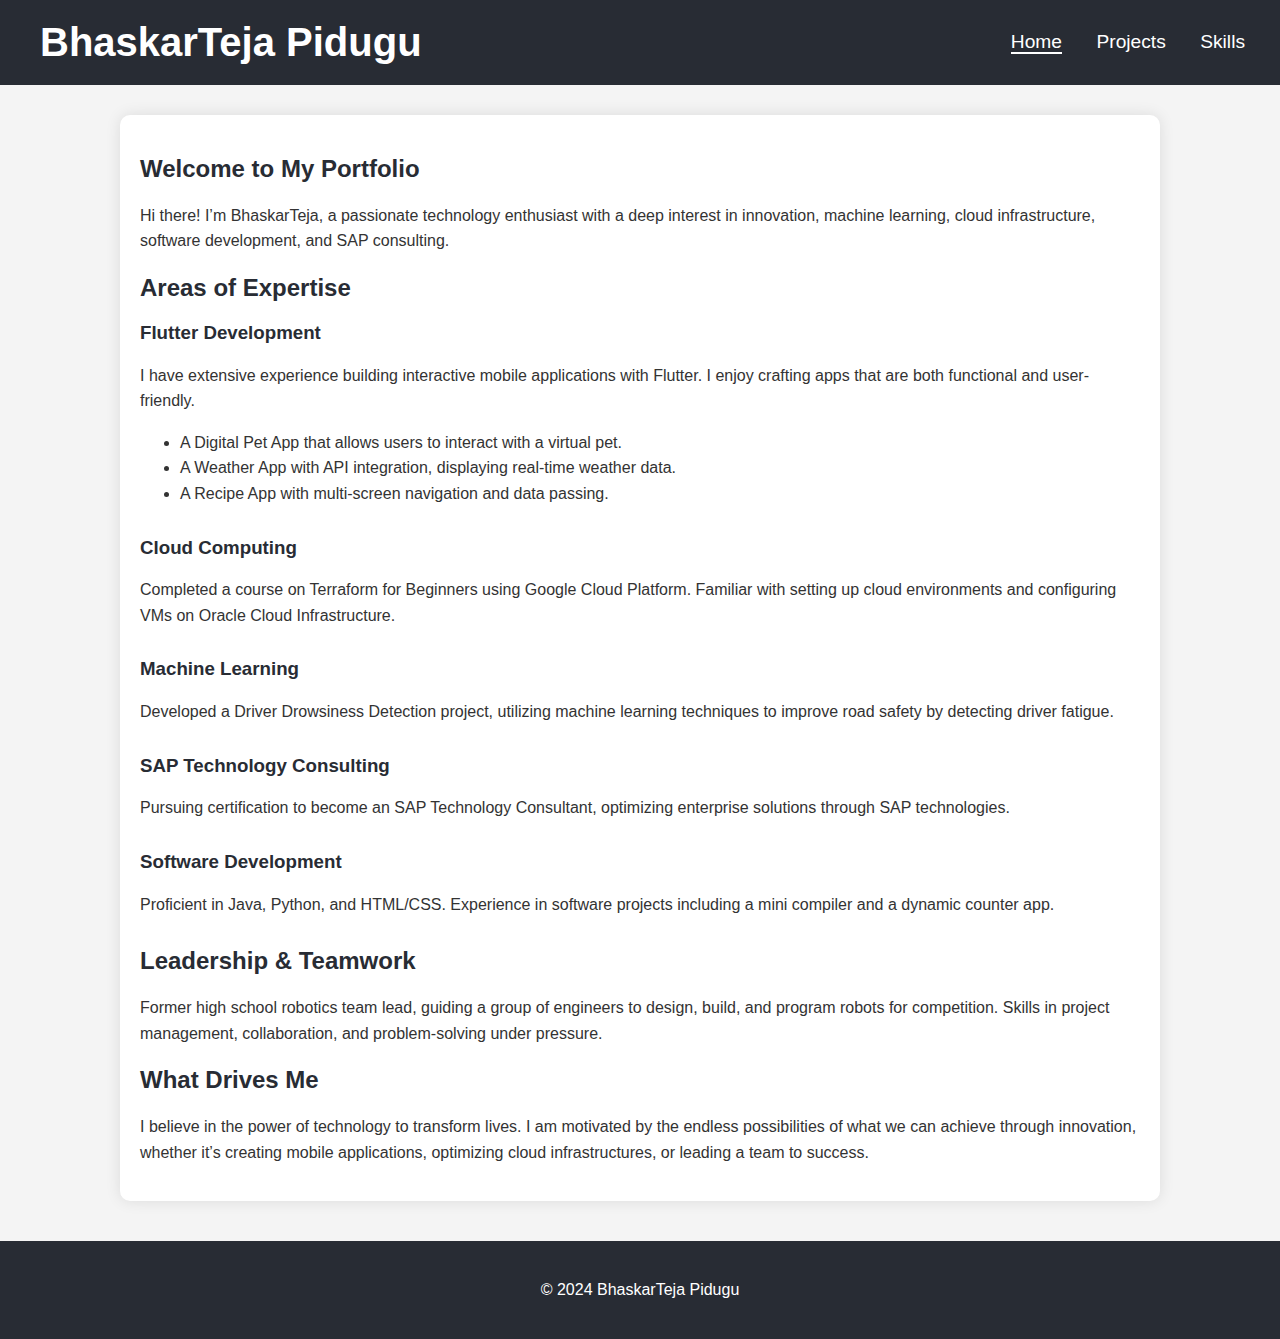
<file: index.html>
<!DOCTYPE html>
<html lang="en">
<head>
    <meta charset="UTF-8">
    <meta name="viewport" content="width=device-width, initial-scale=1.0">
    <title>BhaskarTeja Pidugu | Home</title>
    <link rel="stylesheet" href="style.css">
</head>
<body>
    <!-- Header Section with Name and Navigation -->
    <header>
        <div class="banner">
            <h1 class="name">BhaskarTeja Pidugu</h1>
        </div>
        <nav class="navbar">
            <ul>
                <li><a href="index.html" class="active">Home</a></li>
                <li><a href="projects.html">Projects</a></li>
                <li><a href="skills.html">Skills</a></li>
            </ul>
        </nav>
    </header>

    <!-- Home Page Content -->
    <div class="container">
        <section class="intro">
            <h2>Welcome to My Portfolio</h2>
            <p>Hi there! I’m BhaskarTeja, a passionate technology enthusiast with a deep interest in innovation, machine learning, cloud infrastructure, software development, and SAP consulting.</p>
        </section>

        <section class="expertise">
            <h2>Areas of Expertise</h2>
            <div class="expertise-item">
                <h3>Flutter Development</h3>
                <p>I have extensive experience building interactive mobile applications with Flutter. I enjoy crafting apps that are both functional and user-friendly.</p>
                <ul>
                    <li>A Digital Pet App that allows users to interact with a virtual pet.</li>
                    <li>A Weather App with API integration, displaying real-time weather data.</li>
                    <li>A Recipe App with multi-screen navigation and data passing.</li>
                </ul>
            </div>
            
            <div class="expertise-item">
                <h3>Cloud Computing</h3>
                <p>Completed a course on Terraform for Beginners using Google Cloud Platform. Familiar with setting up cloud environments and configuring VMs on Oracle Cloud Infrastructure.</p>
            </div>

            <div class="expertise-item">
                <h3>Machine Learning</h3>
                <p>Developed a Driver Drowsiness Detection project, utilizing machine learning techniques to improve road safety by detecting driver fatigue.</p>
            </div>

            <div class="expertise-item">
                <h3>SAP Technology Consulting</h3>
                <p>Pursuing certification to become an SAP Technology Consultant, optimizing enterprise solutions through SAP technologies.</p>
            </div>

            <div class="expertise-item">
                <h3>Software Development</h3>
                <p>Proficient in Java, Python, and HTML/CSS. Experience in software projects including a mini compiler and a dynamic counter app.</p>
            </div>
        </section>

        <section class="leadership">
            <h2>Leadership & Teamwork</h2>
            <p>Former high school robotics team lead, guiding a group of engineers to design, build, and program robots for competition. Skills in project management, collaboration, and problem-solving under pressure.</p>
        </section>

        <section class="motivation">
            <h2>What Drives Me</h2>
            <p>I believe in the power of technology to transform lives. I am motivated by the endless possibilities of what we can achieve through innovation, whether it’s creating mobile applications, optimizing cloud infrastructures, or leading a team to success.</p>
        </section>
    </div>

    <footer>
        <p>&copy; 2024 BhaskarTeja Pidugu</p>
    </footer>
</body>
</html>
</file>
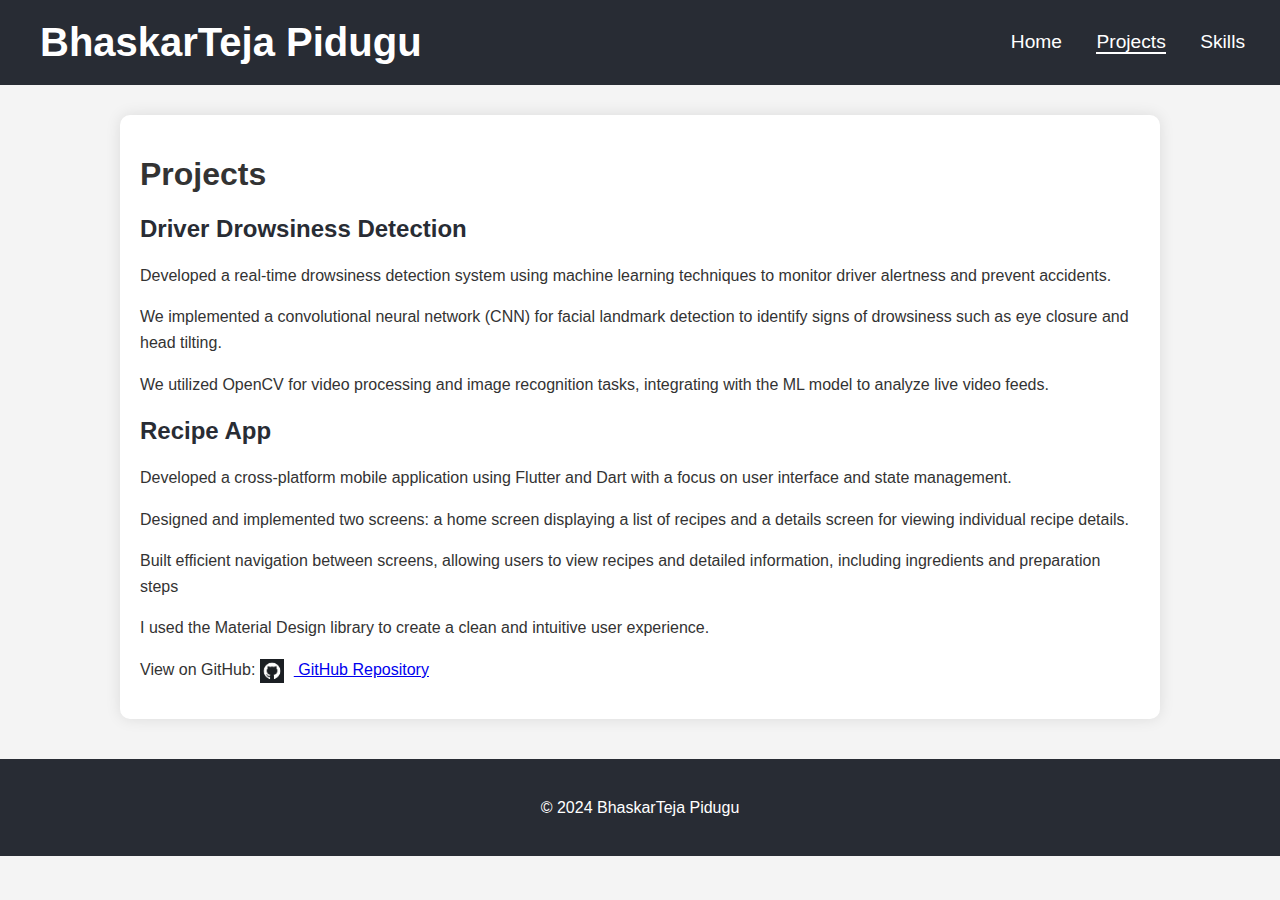
<file: projects.html>
<!DOCTYPE html>
<html lang="en">
<head>
    <meta charset="UTF-8">
    <meta name="viewport" content="width=device-width, initial-scale=1.0">
    <title>BhaskarTeja Pidugu | Projects</title>
    <link rel="stylesheet" href="style.css">
</head>
<body>
    <!-- Header Section with Name and Navigation -->
    <header>
        <div class="banner">
            <h1 class="name">BhaskarTeja Pidugu</h1>
        </div>
        <nav class="navbar">
            <ul>
                <li><a href="index.html">Home</a></li>
                <li><a href="projects.html" class="active">Projects</a></li>
                <li><a href="skills.html">Skills</a></li>
            </ul>
        </nav>
    </header>

    <!-- Projects Page Content -->
    <div class="container">
        <h1>Projects</h1>
        <section class="projects">
            <h2>Driver Drowsiness Detection</h2>
            <p>Developed a real-time drowsiness detection system using machine learning techniques to monitor driver alertness and prevent accidents.</p>
            <p>We implemented a convolutional neural network (CNN) for facial landmark detection to identify signs of drowsiness such as eye closure and head tilting.</p>
            <p>We utilized OpenCV for video processing and image recognition tasks, integrating with the ML model to analyze live video feeds.</p>

            <h2>Recipe App</h2>
            <p>Developed a cross-platform mobile application using Flutter and Dart with a focus on user interface and state management.</p>
            <p>Designed and implemented two screens: a home screen displaying a list of recipes and a details screen for viewing individual recipe details.</p>
            <p>Built efficient navigation between screens, allowing users to view recipes and detailed information, including ingredients and preparation steps</p>
            <p>I used the Material Design library to create a clean and intuitive user experience.




            </p>
            



            <p>View on GitHub: 
                <a href="https://github.com/BhaskarTej" target="_blank">
                    <img src="images/github.png" alt="GitHub Logo" class="logo"> GitHub Repository
                </a>
            </p>
        </section>
    </div>

    <footer>
        <p>&copy; 2024 BhaskarTeja Pidugu</p>
    </footer>
</body>
</html>
</file>
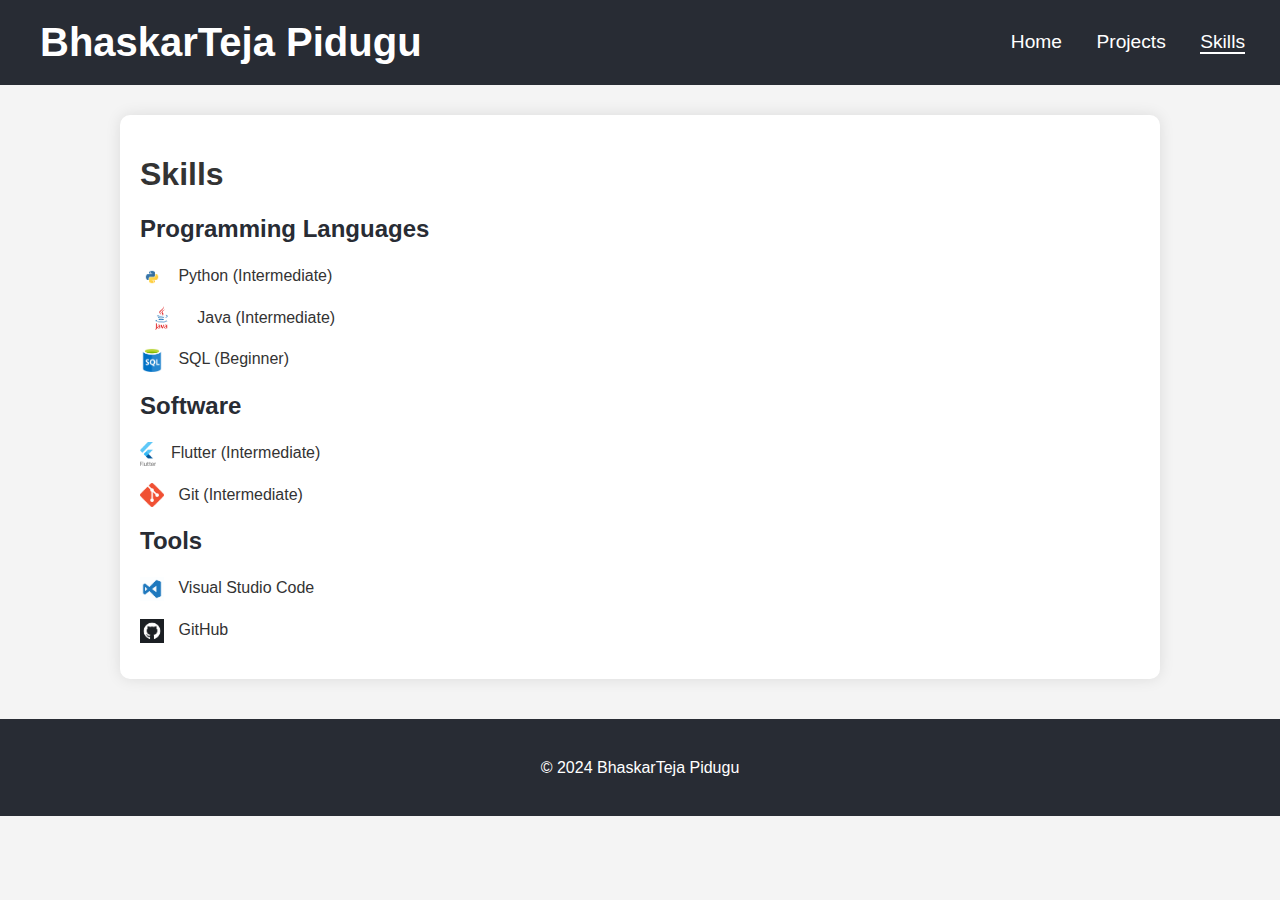
<file: skills.html>
<!DOCTYPE html>
<html lang="en">
<head>
    <meta charset="UTF-8">
    <meta name="viewport" content="width=device-width, initial-scale=1.0">
    <title>BhaskarTeja Pidugu | Skills</title>
    <link rel="stylesheet" href="style.css">
</head>
<body>
    <!-- Header Section with Name and Navigation -->
    <header>
        <div class="banner">
            <h1 class="name">BhaskarTeja Pidugu</h1>
        </div>
        <nav class="navbar">
            <ul>
                <li><a href="index.html">Home</a></li>
                <li><a href="projects.html">Projects</a></li>
                <li><a href="skills.html" class="active">Skills</a></li>
            </ul>
        </nav>
    </header>

    <!-- Skills Page Content -->
    <div class="container">
        <h1>Skills</h1>
        <section class="skills">
            <h2>Programming Languages</h2>
            <p><img src="images/python.png" class="logo"> Python (Intermediate)</p>
            <p><img src="images/java.png" class="logo"> Java (Intermediate)</p>
            <p><img src="images/sql.png" class="logo"> SQL (Beginner)</p>

            <h2>Software</h2>
            <p><img src="images/flutter.png" class="logo"> Flutter (Intermediate)</p>
            <p><img src="images/git.png" class="logo"> Git (Intermediate)</p>

            <h2>Tools</h2>
            <p><img src="images/visual-studio-code.png" class="logo"> Visual Studio Code</p>
            <p><img src="images/github.png" class="logo"> GitHub</p>
        </section>
    </div>

    <footer>
        <p>&copy; 2024 BhaskarTeja Pidugu</p>
    </footer>
</body>
</html>
</file>
<file: style.css>
/* General Styles */
body {
    font-family: 'Segoe UI', Tahoma, Geneva, Verdana, sans-serif;
    background-color: #f4f4f4;
    color: #333;
    margin: 0;
    padding: 0;
}

/* Header Section */
header {
    display: flex;
    justify-content: space-between;
    align-items: center;
    padding: 20px;
    background-color: #282c34;
    color: #ffffff;
}

.banner {
    flex: 1;
}

.name {
    font-size: 2.5em;
    margin: 0;
    padding-left: 20px;
}

.navbar {
    flex: 1;
    text-align: right;
}

.navbar ul {
    list-style: none;
    padding: 0;
    margin: 0;
}

.navbar li {
    display: inline;
    margin: 0 15px;
}

.navbar a {
    color: #ffffff;
    text-decoration: none;
    font-size: 1.2em;
}

.navbar a:hover {
    text-decoration: underline;
}

.navbar a:active, .navbar a:visited, .navbar a:focus {
    color: #ffffff; /* Keeps the color white for visited and active states */
}

/* Active State */
.navbar a.active {
    border-bottom: 2px solid #ffffff; /* Adds an underline to indicate active state */
}

/* Container for Page Content */
.container {
    max-width: 1000px;
    margin: 30px auto;
    padding: 20px;
    background-color: #ffffff;
    border-radius: 10px;
    box-shadow: 0 0 15px rgba(0, 0, 0, 0.1);
}

h2, h3 {
    color: #282c34;
}

p, ul {
    line-height: 1.6em;
}

.expertise-item {
    margin-bottom: 30px;
}

/* Style for GitHub Logo */
.logo {
    height: 24px; /* Reduced height for the logo */
    vertical-align: middle;
    margin-right: 10px;
}

footer {
    background-color: #282c34;
    color: #ffffff;
    text-align: center;
    padding: 20px;
    margin-top: 40px;
}
</file>
